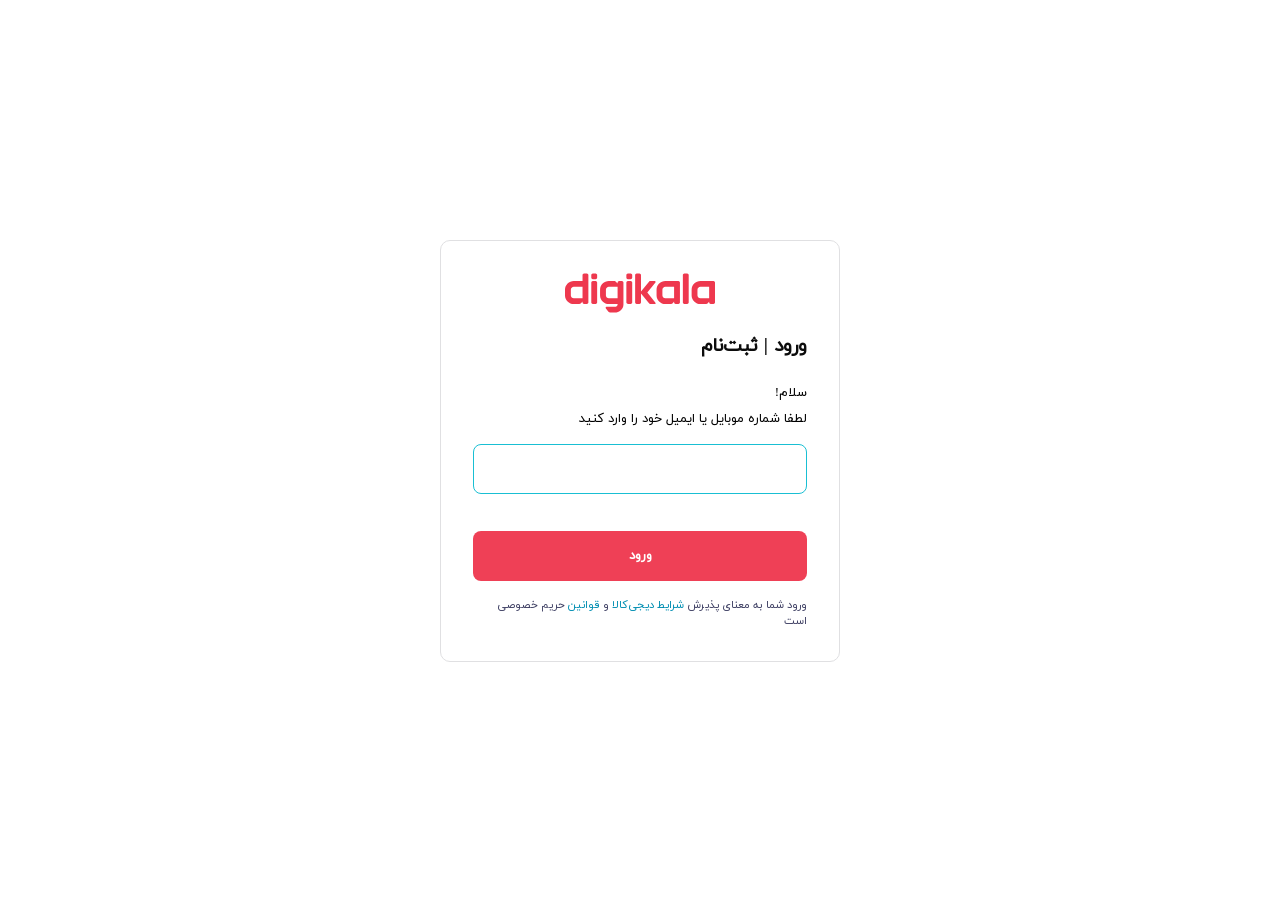
<file: login.html>
<!DOCTYPE html>
<html lang="en">
<head>
    <meta charset="UTF-8">
    <meta name="viewport" content="width=device-width, initial-scale=1.0">
    <link rel="stylesheet" href="./CSS/main.css" />
    <link rel="shortcut icon" href="./Icons/favicon.ico" type="image/x-icon" />
    <title>فروشگاه اینترنتی پیشرو کالا</title>
</head>
<body>
    <div class="login__page">
        <span>
            <svg xmlns:xlink="http://www.w3.org/1999/xlink" xmlns="http://www.w3.org/2000/svg" width="115" height="30" viewBox="0 0 115 30">
                <g fill="none" fill-rule="evenodd">
                    <g fill="#EE384E">
                        <g>
                            <g>
                                <path d="M76.916 19.024h6.72v-8.78h-6.72c-1.16 0-2.24 1.061-2.24 2.195v4.39c0 1.134 1.08 2.195 2.24 2.195zm26.883 0h6.72v-8.78h-6.72c-1.16 0-2.24 1.061-2.24 2.195v4.39c0 1.134 1.08 2.195 2.24 2.195zM88.117 6.951v15.366c0 .484-.625 1.098-1.12 1.098l-2.24.023c-.496 0-1.12-.637-1.12-1.12v-.733l-1.017 1.196c-.31.413-1.074.634-1.597.634h-4.107c-3.604 0-6.721-3.063-6.721-6.586v-4.39c0-3.523 3.117-6.585 6.72-6.585h10.082c.495 0 1.12.613 1.12 1.097zm26.883 0v15.366c0 .484-.624 1.098-1.12 1.098l-2.24.023c-.496 0-1.12-.637-1.12-1.12v-.733l-1.017 1.196c-.31.413-1.074.634-1.597.634h-4.107c-3.604 0-6.721-3.063-6.721-6.586v-4.39c0-3.523 3.117-6.585 6.72-6.585h10.082c.495 0 1.12.613 1.12 1.097zm-74.675 3.293h-6.721c-1.16 0-2.24 1.061-2.24 2.195v4.39c0 1.134 1.08 2.195 2.24 2.195h6.72v-8.78zm4.48-3.293V23.78c0 3.523-3.117 6.22-6.72 6.22H34.62c-.515 0-1-.236-1.311-.638l-1.972-2.55c-.327-.424-.144-1.202.399-1.202h6.347c1.16 0 2.24-.696 2.24-1.83v-.365h-6.72c-3.604 0-6.72-3.063-6.72-6.586v-4.39c0-3.523 3.116-6.585 6.72-6.585h4.107c.514 0 1.074.405 1.437.731l1.177 1.098V6.95c0-.483.625-1.097 1.12-1.097h2.24c.496 0 1.12.613 1.12 1.097zM4.481 16.83c0 1.134 1.08 2.195 2.24 2.195h6.72v-8.78h-6.72c-1.16 0-2.24 1.061-2.24 2.195v4.39zM16.8 0c.497 0 1.121.613 1.121 1.098v21.22c0 .483-.624 1.097-1.12 1.097h-2.24c-.496 0-1.12-.613-1.12-1.098v-.732l-1.175 1.232c-.318.346-.932.598-1.44.598H6.722C3.117 23.415 0 20.352 0 16.829v-4.356c0-3.523 3.117-6.62 6.72-6.62h6.722V1.099c0-.485.624-1.098 1.12-1.098h2.24zm46.3 14.634L69.336 6.9c.347-.421.04-1.048-.513-1.048h-3.566c-.27 0-.525.119-.696.323l-6.314 7.727V1.098c0-.485-.625-1.098-1.12-1.098h-2.24c-.496 0-1.12.613-1.12 1.098v21.22c0 .483.624 1.097 1.12 1.097h2.24c.495 0 1.12-.614 1.12-1.098v-6.951l6.317 7.744c.17.207.428.328.7.328h3.562c.554 0 .86-.627.514-1.048l-6.24-7.756zM48.166 0c-.496 0-1.12.613-1.12 1.098v2.195c0 .484.624 1.097 1.12 1.097h2.24c.495 0 1.12-.613 1.12-1.097V1.098c0-.485-.625-1.098-1.12-1.098h-2.24zm0 5.854c-.496 0-1.12.613-1.12 1.097v15.366c0 .484.8 1.12 1.295 1.12l2.065-.022c.495 0 1.12-.614 1.12-1.098V6.951c0-.484-.625-1.097-1.12-1.097h-2.24zM21.282 0c-.495 0-1.12.613-1.12 1.098v2.195c0 .484.625 1.097 1.12 1.097h2.24c.496 0 1.12-.613 1.12-1.097V1.098c0-.485-.624-1.098-1.12-1.098h-2.24zm0 5.854c-.495 0-1.12.613-1.12 1.097v15.366c0 .484.625 1.098 1.12 1.098h2.24c.496 0 1.12-.614 1.12-1.098V6.951c0-.484-.624-1.097-1.12-1.097h-2.24zm73.556-4.756v21.22c0 .483-.625 1.097-1.12 1.097h-2.24c-.496 0-1.12-.614-1.12-1.098V1.097c0-.484.624-1.097 1.12-1.097h2.24c.495 0 1.12.613 1.12 1.098z" transform="translate(-1235 -19) translate(-238) translate(1473 19)"></path>
                            </g>
                        </g>
                    </g>
                </g>
            </svg>
        </span>
        <h3 class="login__title">ورود | ثبت‌نام</h3>
        <p class="first__p">سلام!</p>
        <p class="second__p">لطفا شماره موبایل یا ایمیل خود را وارد کنید</p>
        <form action="#">
            <input type="text" required autocomplete="off">
            <p>لطفا این قسمت را خالی نگذارید</p>
            <button type="submit">ورود</button>
        </form>
        <p class="third__p">
            ورود شما به معنای پذیرش
            <a href="#">شرایط دیجی‌کالا</a>
            و
            <a href="#">قوانین</a>
            حریم ‌خصوصی است
        </p>
    </div>
</body>
</html>
</file>
<file: CSS/main.css>
@import "./Desktop/setting.css";
@import "./Desktop/header.css";
@import "./Desktop/slider.css";
@import "./Desktop/story.css";
@import "./Desktop/market.css";
@import "./Desktop/amazing.css";
@import "./Desktop/super-amazing.css";
@import "./Desktop/amazing.css";
@import "./Desktop/offer-banner.css";
@import "./Desktop/category.css";
@import "./Desktop/big-banner.css";
@import "./Desktop/digi-offer.css";
@import "./Desktop/popular-brands.css";
@import "./Desktop/Digital-appliances.css";
@import "./Desktop/digiplus.css";
@import "./Desktop/digiclub.css";
@import "./Desktop/best-sells.css";
@import "./Desktop/discount-and-auction.css";
@import "./Desktop/last-hours.css";
@import "./Desktop/readings.css";
@import "./Desktop/footer.css";
@import "./Desktop/login.css";
@import "./Desktop/amazing-page/amazing-slider.css";
@import "./Desktop/amazing-page/daily-amazing.css";
</file>
